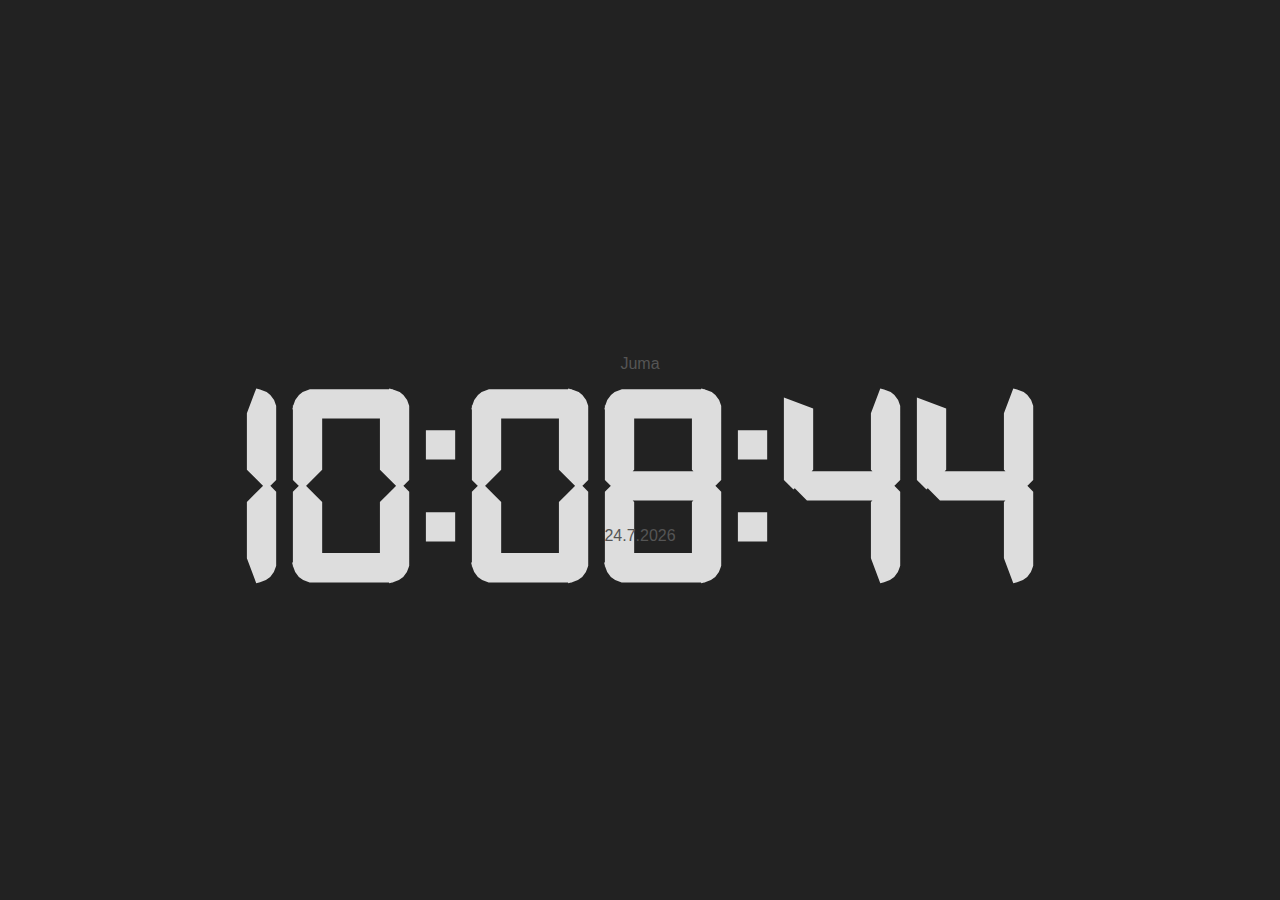
<file: index.html>
<!DOCTYPE html>
<html lang="en">
<head>
    <meta charset="UTF-8">
    <meta http-equiv="X-UA-Compatible" content="IE=edge">
    <meta name="viewport" content="width=device-width, initial-scale=1.0">
    <title>Document</title>
    <link rel="stylesheet" href="./index.css">
</head>
<body>
    
<div class="main">
    <p class="day">Juma</p>
    <h1 class="time">00:00:00</h1>
    <p class="year">4 - Noyabr</p>
</div>

    <script src="./index.js"></script>
</body>
</html>
</file>
<file: index.css>
@font-face {
    font-family: "soat";
    src: url(./digital-7/digital-7.ttf);
}

*{
    margin: 0;
    padding: 0;
    box-sizing: border-box;
    font-family: sans-serif;
}
.main{
    width: 100%;
    height: 100vh;
    background: #222;
    color: #ddd;
    display: flex;
    align-items: center;
    justify-content: center;
    flex-direction: column;
}
.time{
    font-size: 22vw;
    font-family: "soat";
}
.day,
.year{
    color: #555;
}
</file>
